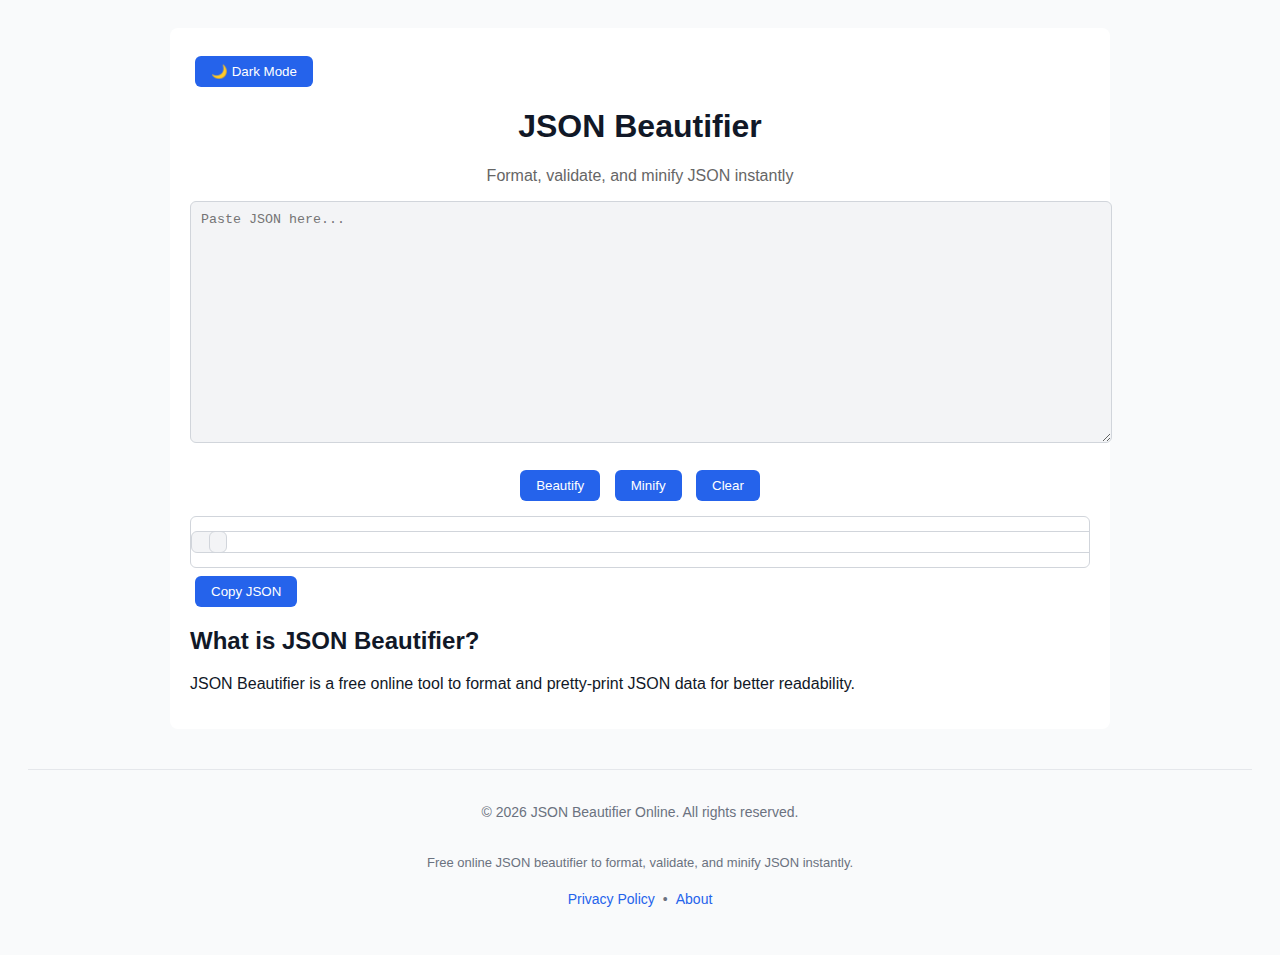
<file: index.html>
<!DOCTYPE html>
<html lang="en">
<head>
  <meta charset="UTF-8">
  <meta name="google-site-verification" content="V_t48LyWmXiBZSQzkoASVXVnV_47XAGTYfRB5d00rsc" />
  <title>JSON Beautifier Online - Free JSON Formatter & Validator</title>
  <meta name="description" content="Free online JSON beautifier to format, validate, and minify JSON instantly. No signup required.">
  <meta name="viewport" content="width=device-width, initial-scale=1.0">
  <link rel="stylesheet" href="style.css">
  <link rel="canonical" href="https://ngnafi.github.io/json-beautifier/">
</head>
<body>

<div class="container">
  <button id="darkToggle" class="dark-toggle">🌙 Dark Mode</button>
  <h1>JSON Beautifier</h1>
  <p class="subtitle">Format, validate, and minify JSON instantly</p>

  <textarea id="input" placeholder="Paste JSON here..."></textarea>

  <div class="buttons">
    <button onclick="beautify()">Beautify</button>
    <button onclick="minify()">Minify</button>
    <button onclick="clearAll()">Clear</button>
  </div>

  <div class="output-wrapper">
    <pre id="lineNumbers"></pre>
    <pre id="output"></pre>
  </div>
  <button id="copyJsonBtn">Copy JSON</button>

  <h2>What is JSON Beautifier?</h2>
  <p>
  JSON Beautifier is a free online tool to format and pretty-print JSON data
  for better readability.
  </p>
</div>

<footer class="site-footer">
  <div class="footer-inner">
    <p>
      © 2026 JSON Beautifier Online. All rights reserved.
    </p>
    <p class="footer-tagline">
      Free online JSON beautifier to format, validate, and minify JSON instantly.
    </p>
    <nav class="footer-links">
      <a href="/privacy-policy.html">Privacy Policy</a>
      <span>•</span>
      <a href="/about.html">About</a>
    </nav>
  </div>
</footer>

<script src="script.js"></script>
</body>
</html>
</file>
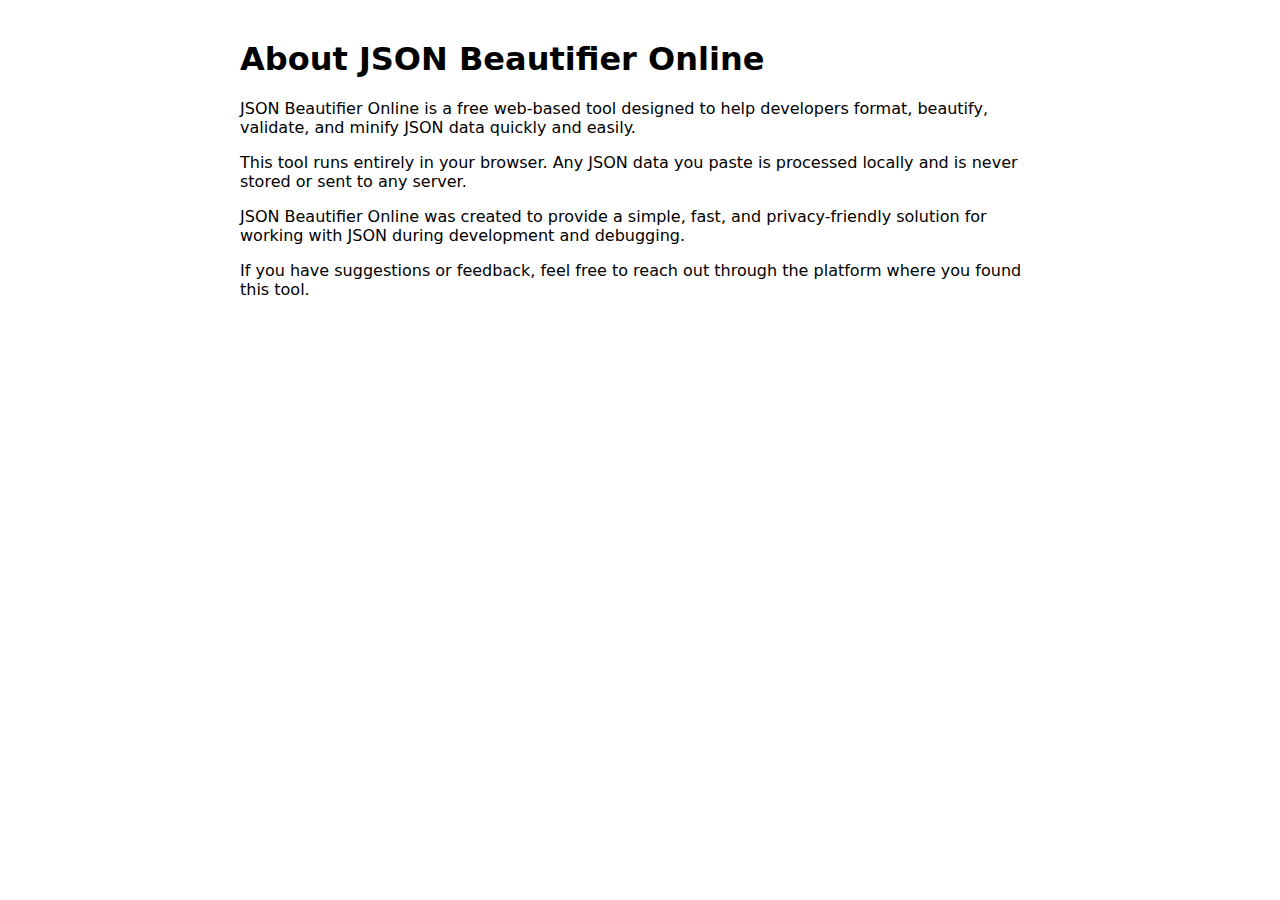
<file: about.html>
<!DOCTYPE html>
<html lang="en">
<head>
  <meta charset="UTF-8">
  <title>About - JSON Beautifier Online</title>
  <meta name="description" content="Learn more about JSON Beautifier Online, a free tool to format, validate, and minify JSON data instantly.">
  <meta name="viewport" content="width=device-width, initial-scale=1.0">
  <link rel="canonical" href="https://ngnafi.github.io/json-beautifier/about.html">
</head>
<body>

<main style="max-width: 800px; margin: 40px auto; padding: 0 16px; font-family: system-ui, sans-serif;">
  <h1>About JSON Beautifier Online</h1>

  <p>
    JSON Beautifier Online is a free web-based tool designed to help developers
    format, beautify, validate, and minify JSON data quickly and easily.
  </p>

  <p>
    This tool runs entirely in your browser. Any JSON data you paste is processed
    locally and is never stored or sent to any server.
  </p>

  <p>
    JSON Beautifier Online was created to provide a simple, fast, and privacy-friendly
    solution for working with JSON during development and debugging.
  </p>

  <p>
    If you have suggestions or feedback, feel free to reach out through the platform
    where you found this tool.
  </p>
</main>

</body>
</html>
</file>
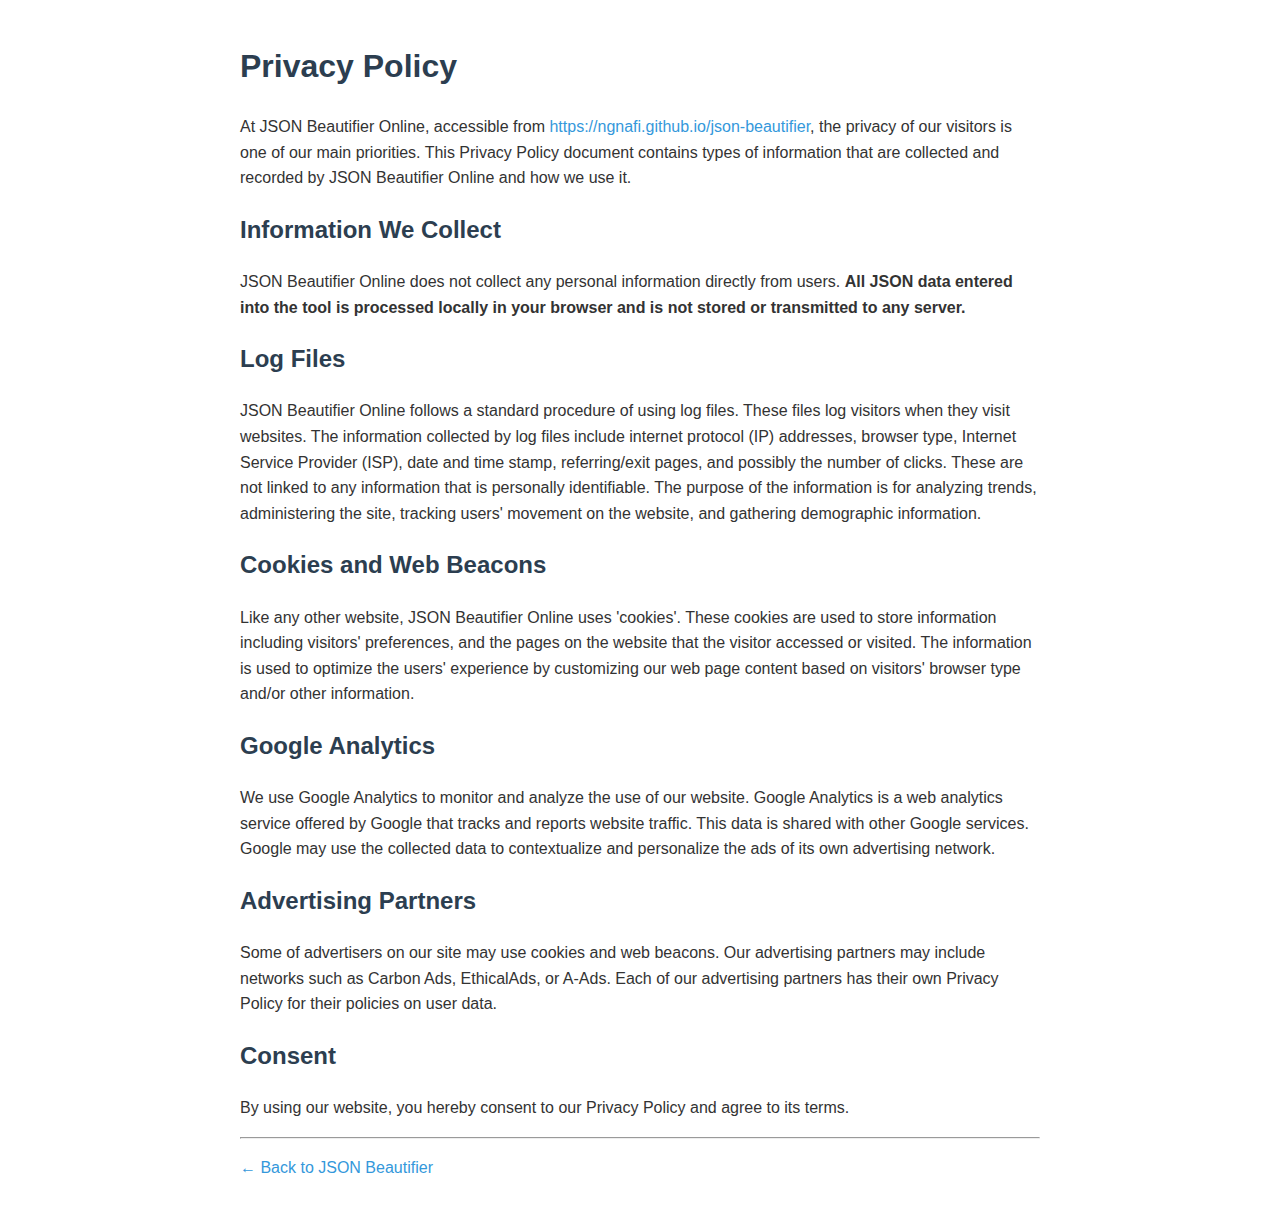
<file: privacy-policy.html>
<!DOCTYPE html>
<html lang="en">
<head>
    <meta charset="UTF-8">
    <title>Privacy Policy - JSON Beautifier Online</title>
    <meta name="viewport" content="width=device-width, initial-scale=1.0">
    <style>
        body { font-family: -apple-system, BlinkMacSystemFont, "Segoe UI", Roboto, Helvetica, Arial, sans-serif; line-height: 1.6; color: #333; max-width: 800px; margin: 0 auto; padding: 20px; }
        h1, h2 { color: #2c3e50; }
        a { color: #3498db; text-decoration: none; }
        a:hover { text-decoration: underline; }
    </style>
</head>
<body>

<h1>Privacy Policy</h1>

<p>
At JSON Beautifier Online, accessible from <a href="https://ngnafi.github.io/json-beautifier">https://ngnafi.github.io/json-beautifier</a>, 
the privacy of our visitors is one of our main priorities. 
This Privacy Policy document contains types of information 
that are collected and recorded by JSON Beautifier Online 
and how we use it.
</p>

<h2>Information We Collect</h2>
<p>
JSON Beautifier Online does not collect any personal 
information directly from users. 
<strong>All JSON data entered into the tool is processed locally 
in your browser and is not stored or transmitted to any server.</strong>
</p>

<h2>Log Files</h2>
<p>
JSON Beautifier Online follows a standard procedure of using log files. These files log visitors when they visit websites. The information collected by log files include internet protocol (IP) addresses, browser type, Internet Service Provider (ISP), date and time stamp, referring/exit pages, and possibly the number of clicks. These are not linked to any information that is personally identifiable. The purpose of the information is for analyzing trends, administering the site, tracking users' movement on the website, and gathering demographic information.
</p>

<h2>Cookies and Web Beacons</h2>
<p>
Like any other website, JSON Beautifier Online uses 'cookies'. These cookies are used to store information including visitors' preferences, and the pages on the website that the visitor accessed or visited. The information is used to optimize the users' experience by customizing our web page content based on visitors' browser type and/or other information.
</p>

<h2>Google Analytics</h2>
<p>
We use Google Analytics to monitor and analyze the use of our website. Google Analytics is a web analytics service offered by Google that tracks and reports website traffic. This data is shared with other Google services. Google may use the collected data to contextualize and personalize the ads of its own advertising network.
</p>

<h2>Advertising Partners</h2>
<p>
Some of advertisers on our site may use cookies and web beacons. Our advertising partners may include networks such as Carbon Ads, EthicalAds, or A-Ads. Each of our advertising partners has their own Privacy Policy for their policies on user data.
</p>

<h2>Consent</h2>
<p>By using our website, you hereby consent to our Privacy Policy and agree to its terms.</p>

<hr>
<p><a href="index.html">← Back to JSON Beautifier</a></p>

</body>
</html>
</file>
<file: style.css>
body {
  font-family: Arial, sans-serif;
  background: #f4f6f8;
  padding: 20px;
}

.container {
  max-width: 900px;
  margin: auto;
  background: #fff;
  padding: 20px;
  border-radius: 8px;
}

h1 {
  text-align: center;
}

.subtitle {
  text-align: center;
  color: #666;
}

textarea {
  width: 100%;
  height: 220px;
  padding: 10px;
  font-family: monospace;
}

.buttons {
  text-align: center;
  margin: 15px 0;
}

button {
  padding: 8px 16px;
  margin: 0 5px;
  cursor: pointer;
}

pre {
  background: #111;
  color: #0f0;
  padding: 15px;
  border-radius: 5px;
  overflow-x: auto;
}

button {
  padding: 8px 16px;
  border: none;
  background: #2563eb;
  color: #fff;
  border-radius: 6px;
  cursor: pointer;
}

button:hover {
  background: #1e40af;
}

body {
  background: #f9fafb;
  color: #111827;
  transition: background 0.3s, color 0.3s;
}

.dark-mode {
  background: #111827;
  color: #e5e7eb;
}

.container {
  background: #ffffff;
  padding: 20px;
  border-radius: 8px;
}

.dark-mode .container {
  background: #1f2933;
}

textarea,
pre {
  width: 100%;
  background: #f3f4f6;
  color: #111827;
  border: 1px solid #d1d5db;
  border-radius: 6px;
  padding: 10px;
}

.dark-mode textarea,
.dark-mode pre {
  background: #020617;
  color: #e5e7eb;
  border-color: #334155;
}

button {
  margin-top: 8px;
}

/* JSON syntax highlight */
.json-key {
  color: #1d4ed8;
}

.json-string {
  color: #047857;
}

.json-number {
  color: #b45309;
}

.json-boolean {
  color: #7c3aed;
}

.json-null {
  color: #dc2626;
}

/* Dark mode override */
.dark-mode .json-key {
  color: #93c5fd;
}

.dark-mode .json-string {
  color: #6ee7b7;
}

.dark-mode .json-number {
  color: #fcd34d;
}

.dark-mode .json-boolean {
  color: #c4b5fd;
}

.dark-mode .json-null {
  color: #fca5a5;
}

.output-wrapper {
  display: grid;
  grid-template-columns: auto 1fr;
  border: 1px solid #d1d5db;
  border-radius: 6px;
  overflow: hidden;
  margin-top: 12px;
}


#lineNumbers {
  padding: 10px 8px;
  background: #f3f4f6;
  text-align: right;
  user-select: none;
  border-right: 1px solid #d1d5db;
}

#output {
  font-family: Consolas, Menlo, Monaco, "Courier New", monospace;
  font-size: 14px;
  line-height: 1.6;
}

.error-line {
  background: rgba(220, 38, 38, 0.15);
}

/* Dark mode */
.dark-mode #lineNumbers {
  background: #020617;
  color: #94a3b8;
}

.dark-mode .error-line {
  background: rgba(248, 113, 113, 0.25);
}

.output-error-line {
  background: rgba(220, 38, 38, 0.12);
  display: block;
}



#lineNumbers,
#output {
  font-family: Consolas, Menlo, Monaco, "Courier New", monospace;
  font-size: 14px;
  line-height: 1.6;
}

#lineNumbers {
  padding: 10px 8px;
  background: #f3f4f6;
  color: #6b7280;
  text-align: right;
  user-select: none;
  border-right: 1px solid #d1d5db;
  white-space: pre;
}

#output {
  padding: 10px;
  white-space: pre;
  overflow-x: auto;
  background: transparent;
}

/* Error highlight */
.error-line {
  background: rgba(220, 38, 38, 0.18);
  display: block;
}

/* Dark mode */
.dark-mode #lineNumbers {
  background: #020617;
  color: #94a3b8;
  border-right-color: #334155;
}

.site-footer {
  margin-top: 40px;
  padding: 20px 16px;
  border-top: 1px solid #e5e7eb;
  font-size: 14px;
  color: #6b7280;
}

.footer-inner {
  max-width: 960px;
  margin: 0 auto;
  display: flex;
  flex-direction: column;
  align-items: center;
  gap: 8px;
  text-align: center;
}

.footer-links {
  display: flex;
  gap: 8px;
  align-items: center;
}

.footer-links a {
  color: #2563eb;
  text-decoration: none;
}

.footer-links a:hover {
  text-decoration: underline;
}

/* 🌙 Dark Mode */
body.dark .site-footer {
  border-top-color: #374151;
  color: #9ca3af;
}

body.dark .footer-links a {
  color: #60a5fa;
}

.footer-tagline {
  font-size: 13px;
  color: #6b7280;
}

.security-info {
  margin-top: 2rem;
  padding-top: 1.5rem;
  border-top: 1px solid #e5e7eb; /* Garis tipis untuk pemisah */
}

.security-info h2 {
  font-size: 1.25rem;
  color: #111827;
  margin-bottom: 0.75rem;
}

.security-info p {
  line-height: 1.6;
  color: #4b5563;
  margin-bottom: 1rem;
}

.faq-section {
  margin-top: 3rem;
  padding-bottom: 2rem;
}

.faq-section h2 {
  margin-bottom: 1.5rem;
  color: #111827;
}

details {
  background: #f9fafb;
  border: 1px solid #e5e7eb;
  border-radius: 8px;
  margin-bottom: 1rem;
  padding: 0.75rem 1rem;
  cursor: pointer;
  transition: all 0.3s ease;
}

details[open] {
  background: #ffffff;
  box-shadow: 0 4px 6px -1px rgb(0 0 0 / 0.1);
}

summary {
  font-weight: 600;
  color: #374151;
  outline: none;
}

details p {
  margin-top: 0.75rem;
  color: #4b5563;
  line-height: 1.6;
  font-size: 0.95rem;
}
</file>
